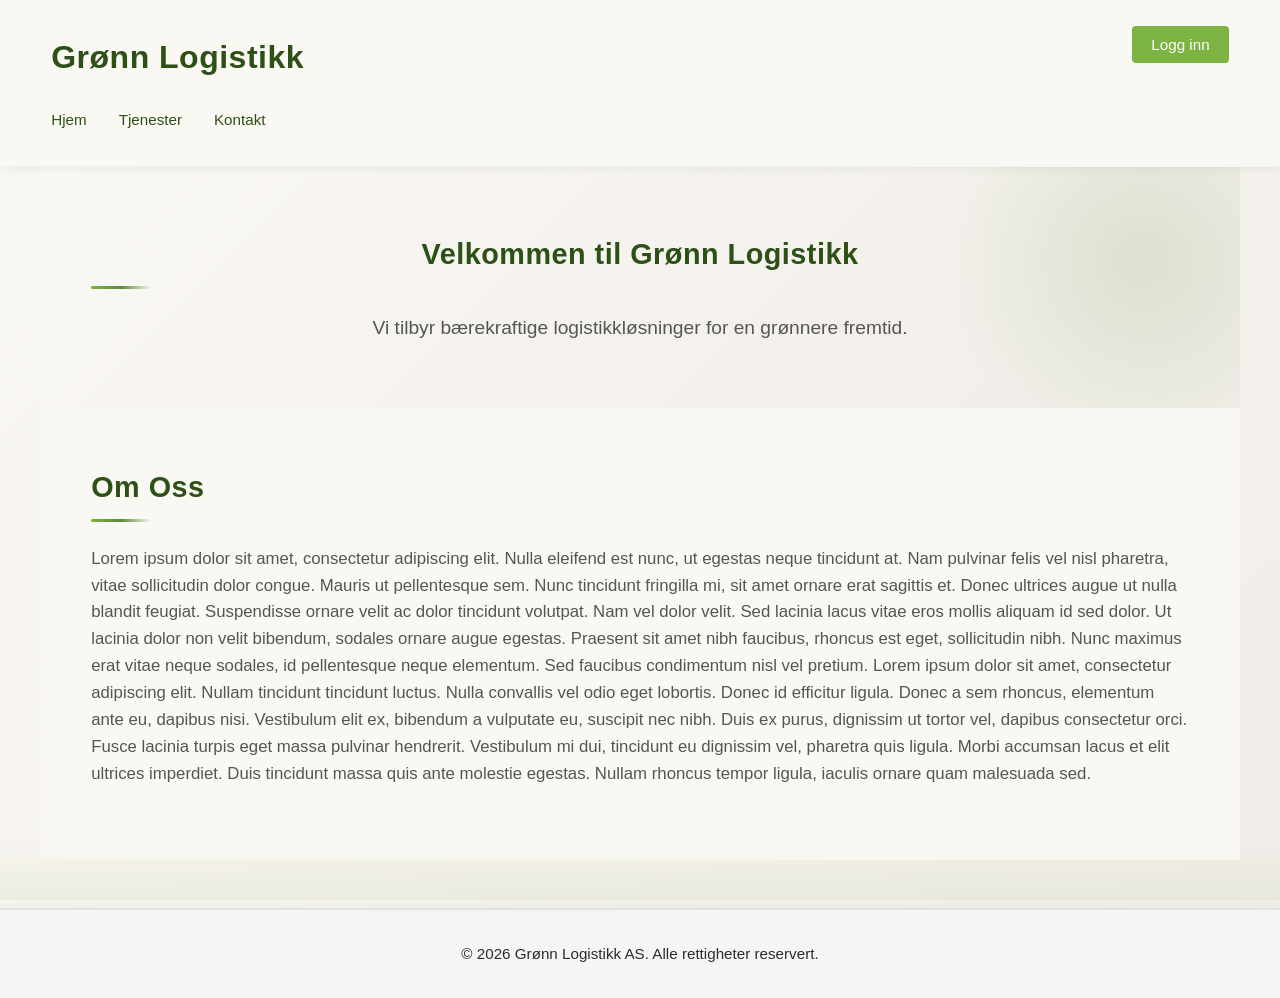
<file: index.html>
<!doctype html>
<html lang="en">
  <head>
    <meta charset="UTF-8" />
    <meta name="viewport" content="width=device-width, initial-scale=1.0" />
    <title>Hjem - Grønn Logistikk</title>
    <link rel="stylesheet" href="style.css" />
    <link
      rel="icon"
      href="globe.badge.chevron.backward.png"
      sizes="32x32"
      type="image/png"
    />
  </head>
  <body>
    <header>
      <h1>Grønn Logistikk</h1>
      <div class="login" id="openLogin">
        <a>Logg inn</a>
      </div>
      <nav>
        <ul>
          <li><a href="index.html">Hjem</a></li>
          <li><a href="tjenester.html">Tjenester</a></li>
          <li><a href="kontakt.html">Kontakt</a></li>
        </ul>
      </nav>
    </header>

    <section id="home">
      <h2>Velkommen til Grønn Logistikk</h2>
      <p>Vi tilbyr bærekraftige logistikkløsninger for en grønnere fremtid.</p>
    </section>

    <section id="noe">
      <h2>Om Oss</h2>
      <p>
        Lorem ipsum dolor sit amet, consectetur adipiscing elit. Nulla eleifend
        est nunc, ut egestas neque tincidunt at. Nam pulvinar felis vel nisl
        pharetra, vitae sollicitudin dolor congue. Mauris ut pellentesque sem.
        Nunc tincidunt fringilla mi, sit amet ornare erat sagittis et. Donec
        ultrices augue ut nulla blandit feugiat. Suspendisse ornare velit ac
        dolor tincidunt volutpat. Nam vel dolor velit. Sed lacinia lacus vitae
        eros mollis aliquam id sed dolor. Ut lacinia dolor non velit bibendum,
        sodales ornare augue egestas. Praesent sit amet nibh faucibus, rhoncus
        est eget, sollicitudin nibh. Nunc maximus erat vitae neque sodales, id
        pellentesque neque elementum. Sed faucibus condimentum nisl vel pretium.
        Lorem ipsum dolor sit amet, consectetur adipiscing elit. Nullam
        tincidunt tincidunt luctus. Nulla convallis vel odio eget lobortis.
        Donec id efficitur ligula. Donec a sem rhoncus, elementum ante eu,
        dapibus nisi. Vestibulum elit ex, bibendum a vulputate eu, suscipit nec
        nibh. Duis ex purus, dignissim ut tortor vel, dapibus consectetur orci.
        Fusce lacinia turpis eget massa pulvinar hendrerit. Vestibulum mi dui,
        tincidunt eu dignissim vel, pharetra quis ligula. Morbi accumsan lacus
        et elit ultrices imperdiet. Duis tincidunt massa quis ante molestie
        egestas. Nullam rhoncus tempor ligula, iaculis ornare quam malesuada
        sed.
      </p>
    </section>
    <div id="login" class="modal">
      <div class="modal-inner">
        <h2>Logg inn</h2>
        <form>
          <label for="username">Brukernavn:</label>
          <input type="text" id="username" name="username" required />
          <br />
          <label for="password">Passord:</label>
          <input type="password" id="password" name="password" required />
          <br />
          <button type="submit" style="margin-top: 1%">Logg inn</button>
        </form>
        <button id="closeLogin" class="lukkeKnapp">Lukk</button>
      </div>
    </div>
    <footer>
      <p>&copy; 2026 Grønn Logistikk AS. Alle rettigheter reservert.</p>
    </footer>
    <script src="script.js"></script>
  </body>
</html>
</file>
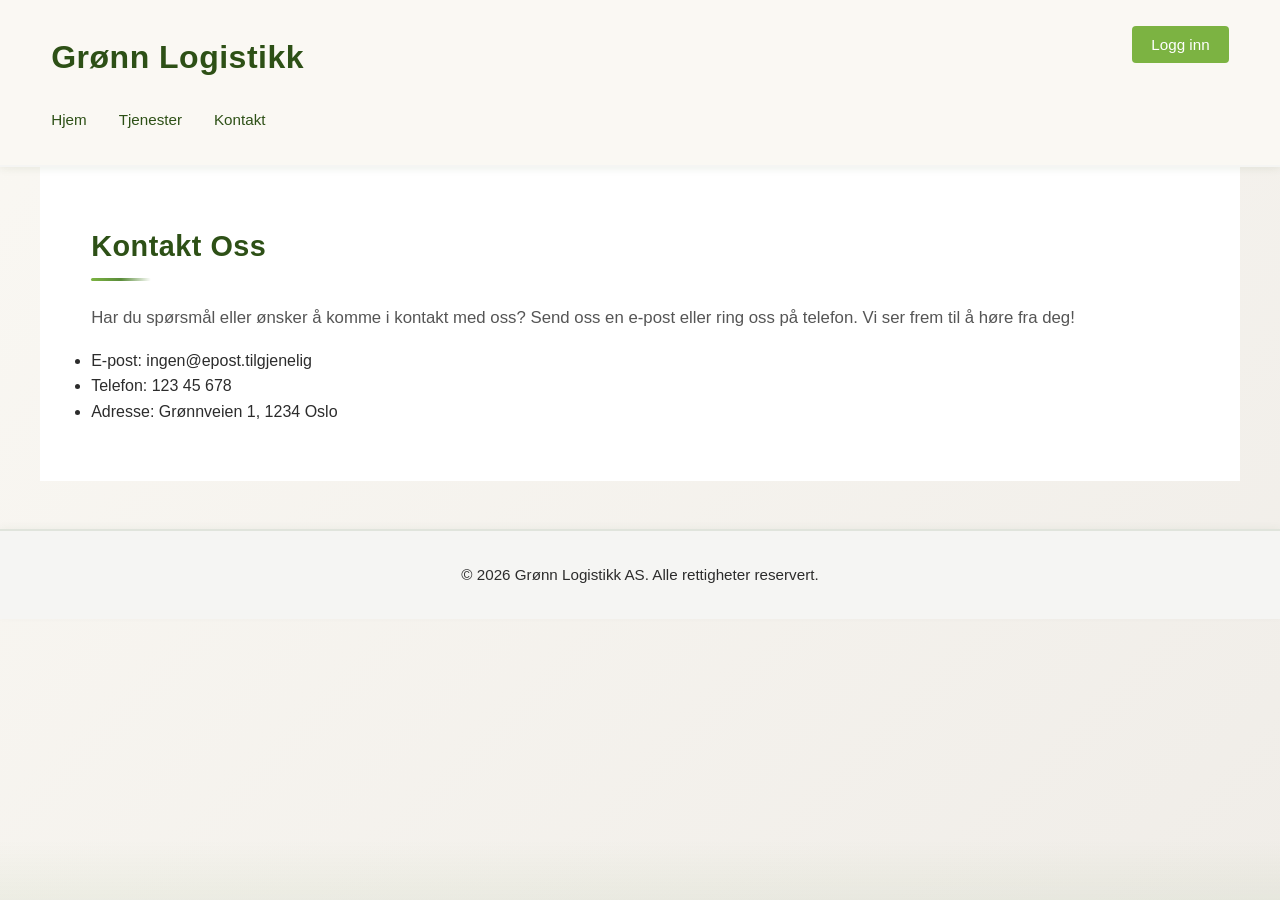
<file: kontakt.html>
<!doctype html>
<html lang="en">
  <head>
    <meta charset="UTF-8" />
    <meta name="viewport" content="width=device-width, initial-scale=1.0" />
    <title>Kontakt</title>
    <link rel="stylesheet" href="style.css" />
    <link
      rel="icon"
      href="globe.badge.chevron.backward.png"
      sizes="32x32"
      type="image/png"
    />
  </head>
  <body>
    <header>
      <h1>Grønn Logistikk</h1>
      <div class="login" id="openLogin">
        <a>Logg inn</a>
      </div>
      <nav>
        <ul>
          <li><a href="index.html">Hjem</a></li>
          <li><a href="tjenester.html">Tjenester</a></li>
          <li><a href="kontakt.html">Kontakt</a></li>
        </ul>
      </nav>
    </header>

    <section id="contact">
      <h2>Kontakt Oss</h2>
      <p>
        Har du spørsmål eller ønsker å komme i kontakt med oss? Send oss en
        e-post eller ring oss på telefon. Vi ser frem til å høre fra deg!
      </p>
      <ul>
        <li>E-post: ingen@epost.tilgjenelig</li>
        <li>Telefon: 123 45 678</li>
        <li>Adresse: Grønnveien 1, 1234 Oslo</li>
      </ul>
    </section>
    <div id="login" class="modal">
      <div class="modal-inner">
        <h2>Logg inn</h2>
        <form>
          <label for="username">Brukernavn:</label>
          <input type="text" id="username" name="username" required />
          <br />
          <label for="password">Passord:</label>
          <input type="password" id="password" name="password" required />
          <br />
          <button type="submit" style="margin-top: 1%">Logg inn</button>
        </form>
        <button id="closeLogin" class="lukkeKnapp">Lukk</button>
      </div>
    </div>
    <footer>
      <p>&copy; 2026 Grønn Logistikk AS. Alle rettigheter reservert.</p>
    </footer>
    <script src="script.js"></script>
  </body>
</html>
</file>
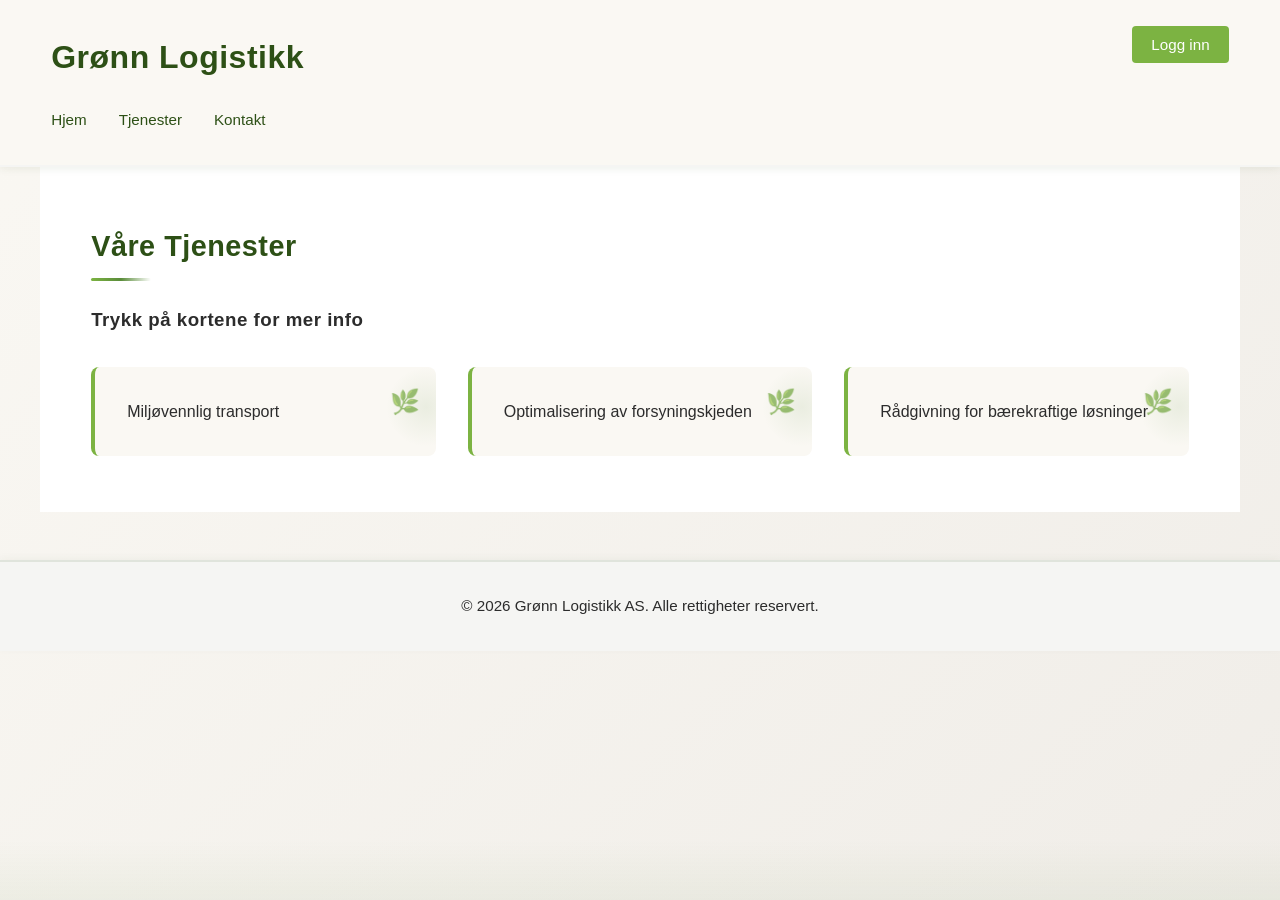
<file: tjenester.html>
<!doctype html>
<html lang="en">
  <head>
    <meta charset="UTF-8" />
    <meta name="viewport" content="width=device-width, initial-scale=1.0" />
    <title>Våre tjenester</title>
    <link rel="stylesheet" href="style.css" />
    <link
      rel="icon"
      href="globe.badge.chevron.backward.png"
      sizes="32x32"
      type="image/png"
    />
  </head>
  <body>
    <header>
      <h1>Grønn Logistikk</h1>
      <div class="login" id="openLogin">
        <a>Logg inn</a>
      </div>
      <nav>
        <ul>
          <li><a href="index.html">Hjem</a></li>
          <li><a href="tjenester.html">Tjenester</a></li>
          <li><a href="kontakt.html">Kontakt</a></li>
        </ul>
      </nav>
    </header>

    <section id="services">
      <h2>Våre Tjenester</h2>
      <h3>Trykk på kortene for mer info</h3>
      <ul>
        <li id="openTransport">Miljøvennlig transport</li>
        <li id="openOptimalisering">Optimalisering av forsyningskjeden</li>
        <li id="openLøsninger">Rådgivning for bærekraftige løsninger</li>
      </ul>
    </section>
    <div id="transport" class="modal">
      <div class="modal-inner">
        <h2>Miljøvennlig transport</h2>
        <p>
          Lorem ipsum dolor sit amet, consectetur adipiscing elit. Aliquam
          pulvinar mi augue, in fermentum orci aliquet posuere. Sed vel lorem
          metus. Donec accumsan non ligula eget mollis. In faucibus consequat
          leo nec auctor. Phasellus accumsan lobortis mauris eget congue. Nulla
          sed arcu at dui finibus lacinia. Fusce non semper urna. Nam eu finibus
          dolor, eget efficitur nunc. Donec ullamcorper aliquam ex, ut iaculis
          nisi maximus at.
        </p>
        <button id="closeTransport">Lukk</button>
      </div>
    </div>
    <div id="optimalisering" class="modal">
      <div class="modal-inner">
        <h2>Optimalisering av forsyningskjeden</h2>
        <p>
          Lorem ipsum dolor sit amet, consectetur adipiscing elit. Aliquam
          pulvinar mi augue, in fermentum orci aliquet posuere. Sed vel lorem
          metus. Donec accumsan non ligula eget mollis. In faucibus consequat
          leo nec auctor. Phasellus accumsan lobortis mauris eget congue. Nulla
          sed arcu at dui finibus lacinia. Fusce non semper urna. Nam eu finibus
          dolor, eget efficitur nunc. Donec ullamcorper aliquam ex, ut iaculis
          nisi maximus at.
        </p>
        <button id="closeOptimalisering">Lukk</button>
      </div>
    </div>
    <div id="løsninger" class="modal">
      <div class="modal-inner">
        <h2>Rådgivning for bærekraftige løsninger</h2>
        <p>
          Lorem ipsum dolor sit amet, consectetur adipiscing elit. Aliquam
          pulvinar mi augue, in fermentum orci aliquet posuere. Sed vel lorem
          metus. Donec accumsan non ligula eget mollis. In faucibus consequat
          leo nec auctor. Phasellus accumsan lobortis mauris eget congue. Nulla
          sed arcu at dui finibus lacinia. Fusce non semper urna. Nam eu finibus
          dolor, eget efficitur nunc. Donec ullamcorper aliquam ex, ut iaculis
          nisi maximus at.
        </p>
        <button id="closeLøsninger">Lukk</button>
      </div>
    </div>
    <div id="login" class="modal">
      <div class="modal-inner">
        <h2>Logg inn</h2>
        <form>
          <label for="username">Brukernavn:</label>
          <input type="text" id="username" name="username" required />
          <br />
          <label for="password">Passord:</label>
          <input type="password" id="password" name="password" required />
          <br />
          <button type="submit" style="margin-top: 1%">Logg inn</button>
        </form>
        <button id="closeLogin" class="lukkeKnapp">Lukk</button>
      </div>
    </div>
    <footer>
      <p>&copy; 2026 Grønn Logistikk AS. Alle rettigheter reservert.</p>
    </footer>
    <script src="script.js"></script>
  </body>
</html>
</file>
<file: style.css>
:root {
  --primary-green: #2d5016;
  --light-green: #5a8c3a;
  --accent-green: #7cb342;
  --sage: #9caf88;
  --cream: #faf8f3;
  --light-gray: #f5f5f3;
  --dark-text: #2c2c2c;
  --text-light: #555;
}

* {
  margin: 0;
  padding: 0;
  box-sizing: border-box;
}

html {
  scroll-behavior: smooth;
}

body {
  font-family:
    -apple-system, BlinkMacSystemFont, "Segoe UI", Roboto, "Helvetica Neue",
    Arial, sans-serif;
  background: linear-gradient(135deg, var(--cream) 0%, #f0ede8 100%);
  color: var(--dark-text);
  line-height: 1.6;
  min-height: 100vh;
}

h1,
h2,
h3 {
  font-weight: 600;
  letter-spacing: 0.5px;
}

h1 {
  font-size: 2.5rem;
  color: var(--primary-green);
  margin-bottom: 0.5rem;
}

h2 {
  font-size: 1.8rem;
  color: var(--primary-green);
  margin-bottom: 1.5rem;
  position: relative;
  padding-bottom: 0.75rem;
}

h2::after {
  content: "";
  position: absolute;
  bottom: 0;
  left: 0;
  width: 60px;
  height: 3px;
  background: linear-gradient(
    90deg,
    var(--accent-green),
    var(--light-green),
    transparent
  );
  border-radius: 2px;
}

p {
  color: var(--text-light);
  font-size: 1.05rem;
  margin-bottom: 1rem;
}

header {
  background: var(--cream);
  border-bottom: 2px solid var(--light-gray);
  padding: 2rem 4%;
  position: sticky;
  top: 0;
  z-index: 100;
  box-shadow: 0 2px 8px rgba(45, 80, 22, 0.08);
  position: relative;
}

header h1 {
  margin-bottom: 1.5rem;
  font-size: 2rem;
}

.login {
  position: absolute;
  top: 2rem;
  right: 4%;
}

.login a {
  text-decoration: none;
  color: var(--primary-green);
  font-weight: 500;
  font-size: 0.95rem;
  background: var(--accent-green);
  color: white;
  padding: 0.6rem 1.2rem;
  border-radius: 4px;
  transition: background 0.3s ease;
}

.login a:hover {
  background: var(--light-green);
}

nav ul {
  list-style: none;
  display: flex;
  gap: 2rem;
  flex-wrap: wrap;
}

nav a {
  text-decoration: none;
  color: var(--primary-green);
  font-weight: 500;
  font-size: 0.95rem;
  position: relative;
  transition: color 0.3s ease;
  padding: 0.5rem 0;
}

nav a::after {
  content: "";
  position: absolute;
  bottom: 0;
  left: 0;
  width: 0;
  height: 2px;
  background: var(--accent-green);
  transition: width 0.3s ease;
}

nav a:hover {
  color: var(--accent-green);
}

nav a:hover::after {
  width: 100%;
}

section {
  padding: 3.5rem 4%;
  max-width: 1200px;
  margin: 0 auto;
}

section:nth-child(odd) {
  background: var(--cream);
}

section:nth-child(even) {
  background: white;
}

#home {
  background: linear-gradient(135deg, var(--cream) 0%, #f0ede8 100%);
  padding: 4rem 4%;
  text-align: center;
  position: relative;
  overflow: hidden;
}

#home::before {
  content: "";
  position: absolute;
  bottom: -50px;
  right: -100px;
  width: 400px;
  height: 400px;
  background: radial-gradient(
    ellipse at center,
    rgba(92, 140, 58, 0.15) 0%,
    transparent 70%
  );
  border-radius: 50%;
  z-index: 0;
  pointer-events: none;
}

#home h2,
#home p {
  position: relative;
  z-index: 1;
}

#home p {
  font-size: 1.2rem;
  max-width: 600px;
  margin: 1rem auto 0;
  color: var(--text-light);
}

#services ul {
  list-style: none;
  display: grid;
  grid-template-columns: repeat(auto-fit, minmax(280px, 1fr));
  gap: 2rem;
  margin-top: 2rem;
}

#services li {
  background: var(--cream);
  padding: 2rem;
  border-radius: 8px;
  position: relative;
  overflow: hidden;
  transition:
    transform 0.3s ease,
    box-shadow 0.3s ease;
  border-left: 4px solid var(--accent-green);
}

.modal {
  position: fixed;
  top: 0;
  left: 0;
  right: 0;
  bottom: 0;
  width: 100%;
  height: 100%;
  background-color: rgba(0, 0, 0, 0.5);
  display: flex;
  align-items: center;
  justify-content: center;
  opacity: 0;
  transition: all 0.3s ease-in-out;
  z-index: -1;
}

.modal-inner {
  background: var(--cream);
  border-radius: 12px;
  padding: 2.5rem;
  max-width: 600px;
  width: 90%;
  box-shadow: 0 10px 40px rgba(45, 80, 22, 0.15);
  position: relative;
}

.lukkeKnapp {
  position: absolute;
  top: 1rem;
  right: 1rem;
  background: transparent;
  border: none;
  font-size: 1rem;
  color: var(--text-light);
  cursor: pointer;
}

.modal-inner h2 {
  margin-bottom: 1rem;
}

.modal-inner p {
  margin-bottom: 1.5rem;
  line-height: 1.8;
}

.modal-inner button {
  background: var(--accent-green);
  color: white;
  border: none;
  padding: 0.7rem 1.5rem;
  border-radius: 6px;
  font-weight: 500;
  cursor: pointer;
  transition: background 0.3s ease;
}

.modal-inner button:hover {
  background: var(--light-green);
}

.modal.open {
  opacity: 1;
  z-index: 999;
}

#services li::before {
  content: "";
  position: absolute;
  top: 0;
  right: -30px;
  width: 80px;
  height: 80px;
  background: radial-gradient(circle, var(--light-green) 0%, transparent 70%);
  opacity: 0.1;
  border-radius: 50%;
}

#services li:hover {
  transform: translateY(-4px);
  box-shadow: 0 8px 20px rgba(45, 80, 22, 0.12);
}

#services li::after {
  content: "🌿";
  position: absolute;
  top: 1rem;
  right: 1rem;
  font-size: 1.5rem;
  opacity: 0.6;
}

#services p {
  position: relative;
  z-index: 1;
  color: var(--dark-text);
  line-height: 1.8;
}

/* Footer */
footer {
  background: var(--light-gray);
  color: var(--dark-text);
  padding: 2rem 4%;
  text-align: center;
  margin-top: 3rem;
  width: 100%;
  border-top: 2px solid rgba(45, 80, 22, 0.1);
  box-shadow: 0 -2px 8px rgba(45, 80, 22, 0.04);
}

footer p {
  color: var(--dark-text);
  font-size: 0.95rem;
  margin: 0;
}

body::before {
  content: "";
  position: fixed;
  bottom: 0;
  left: 0;
  right: 0;
  height: 60px;
  background: linear-gradient(
    to top,
    rgba(92, 140, 58, 0.06) 0%,
    transparent 100%
  );
  pointer-events: none;
  z-index: 1;
}

@media (max-width: 768px) {
  h1 {
    font-size: 1.8rem;
  }

  h2 {
    font-size: 1.4rem;
  }

  header {
    padding: 1.5rem 4%;
  }

  header h1 {
    font-size: 1.5rem;
    margin-bottom: 1rem;
  }

  nav ul {
    gap: 1rem;
  }

  nav a {
    font-size: 0.9rem;
  }

  section {
    padding: 2.5rem 4%;
  }

  #services ul {
    grid-template-columns: 1fr;
  }

  #home::before {
    width: 300px;
    height: 300px;
    bottom: -100px;
    right: -50px;
  }
}

@media (max-width: 480px) {
  h1 {
    font-size: 1.5rem;
  }

  h2 {
    font-size: 1.2rem;
  }

  nav ul {
    flex-direction: column;
    gap: 0.5rem;
  }

  section {
    padding: 1.5rem 4%;
  }

  #home {
    padding: 2.5rem 4%;
  }
}
</file>
